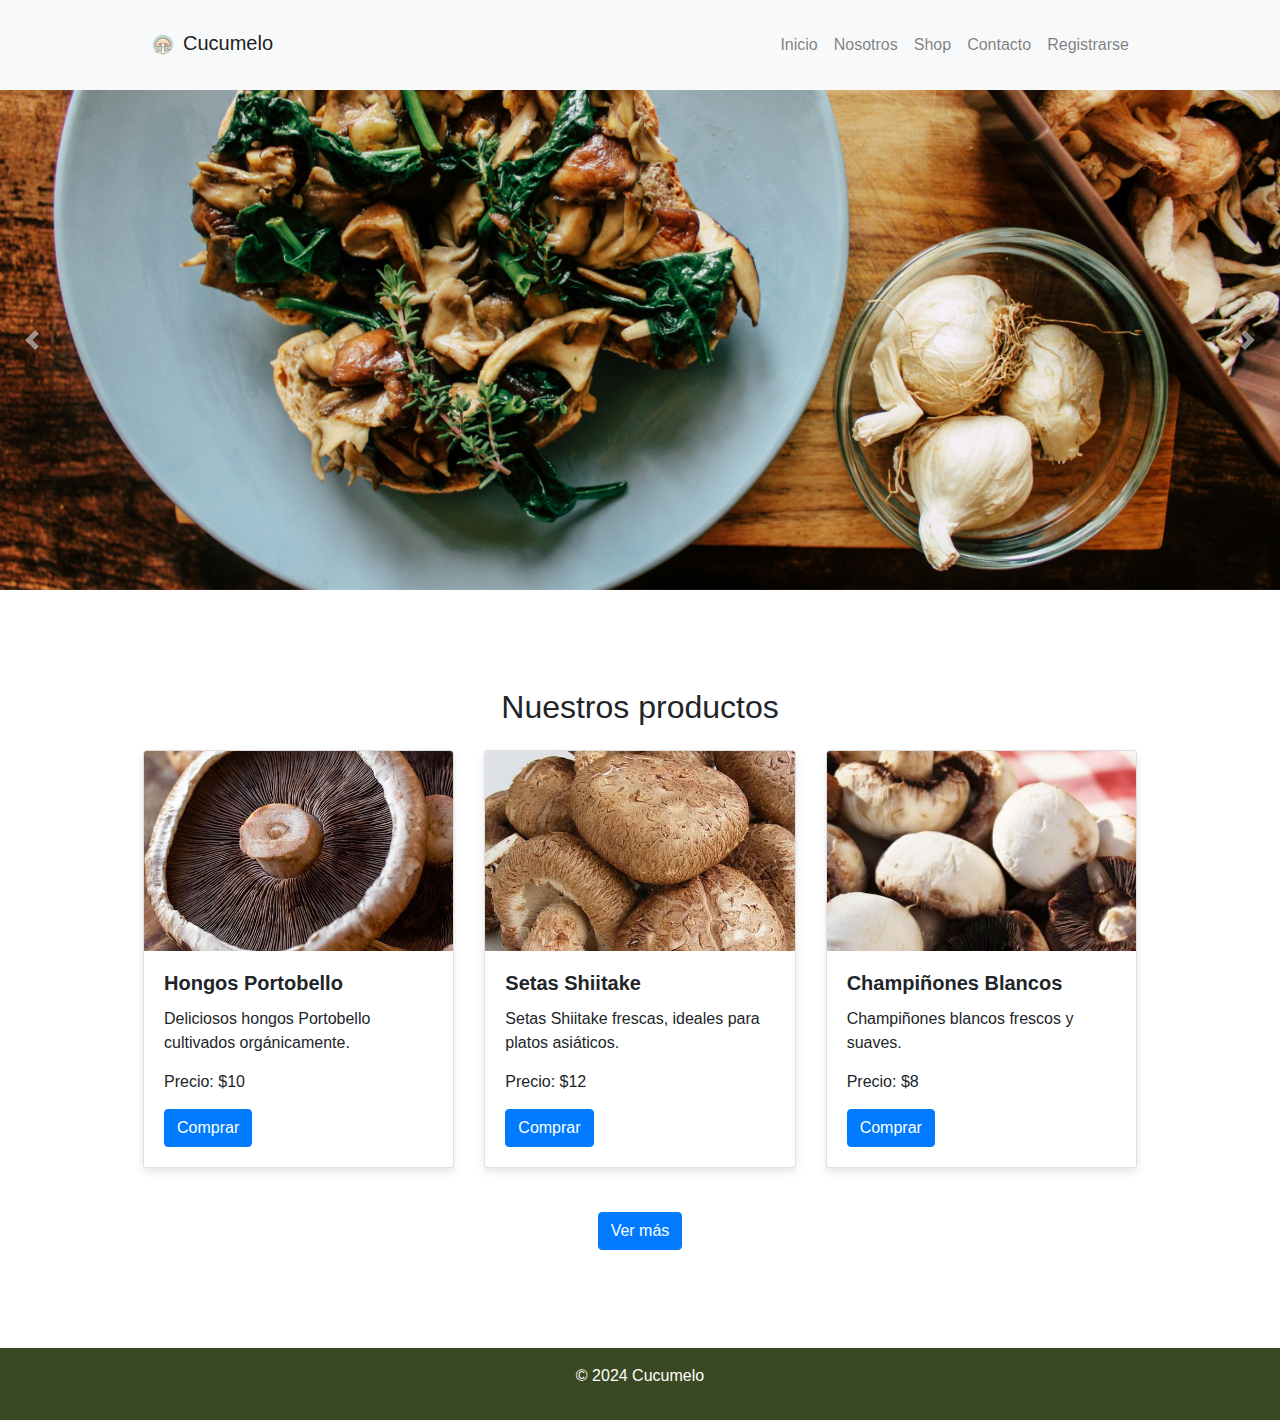
<file: index.html>
<!DOCTYPE html>
<html lang="es">

<head>
    <meta charset="UTF-8">
    <meta name="viewport" content="width=device-width, initial-scale=1.0">
    <title>Venta de Hongos Comestibles</title>
    <!-- Bootstrap CSS -->
    <link href="https://stackpath.bootstrapcdn.com/bootstrap/4.5.2/css/bootstrap.min.css" rel="stylesheet">
    <link rel="stylesheet" href="css/style.css">
    <script src="https://code.jquery.com/jquery-3.7.1.js"
        integrity="sha256-eKhayi8LEQwp4NKxN+CfCh+3qOVUtJn3QNZ0TciWLP4=" crossorigin="anonymous"></script>
</head>

<body>
    <nav class="navbar navbar-expand-lg navbar-light bg-light">
        <div class="container">
            <!-- ICONO -->
            <a class="navbar-brand" href="index.html">
                <img src="img/conPng.png" alt="Logo" height="50">Cucumelo
            </a>
            <button class="navbar-toggler" type="button" data-toggle="collapse" data-target="#navbarNav"
                aria-controls="navbarNav" aria-expanded="false" aria-label="Toggle navigation">
                <span class="navbar-toggler-icon"></span>
            </button>
            <div class="collapse navbar-collapse" id="navbarNav">
                <ul class="navbar-nav ml-auto">
                    <li class="nav-item">
                        <a class="nav-link" href="index.html">Inicio</a>
                    </li>
                    <li class="nav-item">
                        <a class="nav-link" href="somos.html">Nosotros</a>
                    </li>
                    <li class="nav-item">
                        <a class="nav-link" href="shop.html">Shop</a>
                    </li>
                    <li class="nav-item">
                        <a class="nav-link" href="contacto.html">Contacto</a>
                    </li>
                    <li class="nav-item">
                        <a class="nav-link" href="registro.html">Registrarse</a>
                    </li>
                </ul>
            </div>
        </div>
    </nav>

    <div id="inicio" class="carousel slide" data-ride="carousel">
        <div class="carousel-inner">
            <div class="carousel-item active">
                <img src="img2/lottie-griffiths-6EO9G_cOCi0-unsplash.jpg" class="d-block w-100" alt="...">
            </div>
            <div class="carousel-item">
                <img src="img2/thanh-soledas-Kf1nBG76Xe8-unsplash.jpg" class="d-block w-100" alt="...">
            </div>
            <div class="carousel-item">
                <img src="img2/thanh-soledas-M-Pnm-XAfr4-unsplash.jpg" class="d-block w-100" alt="...">
            </div>
        </div>
        <a class="carousel-control-prev" href="#inicio" role="button" data-slide="prev">
            <span class="carousel-control-prev-icon" aria-hidden="true"></span>
            <span class="sr-only">Previous</span>
        </a>
        <a class="carousel-control-next" href="#inicio" role="button" data-slide="next">
            <span class="carousel-control-next-icon" aria-hidden="true"></span>
            <span class="sr-only">Next</span>
        </a>
    </div>

    <section id="shop" class="shop">
        <div class="container">
            <h2 class="text-center mt-5">Nuestros productos</h2>
            <div class="row mt-4">
                <div class="col-md-4">
                    <div class="card">
                        <a href="shop.html">
                            <img src="img/hongos/Portobello.jpg" class="card-img-top" alt="Producto 1">
                        </a>
                        <div class="card-body">
                            <h5 class="card-title">Hongos Portobello</h5>
                            <p class="card-text">Deliciosos hongos Portobello cultivados orgánicamente.</p>
                            <p class="card-text">Precio: $10</p>
                            <a href="shop.html" class="btn btn-primary">Comprar</a>
                        </div>
                    </div>
                </div>
                <div class="col-md-4">
                    <div class="card">
                        <a href="shop.html">
                            <img src="img/hongos/Shiitakel.jpg" class="card-img-top" alt="Producto 2">
                        </a>
                        <div class="card-body">
                            <h5 class="card-title">Setas Shiitake</h5>
                            <p class="card-text">Setas Shiitake frescas, ideales para platos asiáticos.</p>
                            <p class="card-text">Precio: $12</p>
                            <a href="shop.html" class="btn btn-primary">Comprar</a>
                        </div>
                    </div>
                </div>
                <div class="col-md-4">
                    <div class="card">
                        <a href="shop.html">
                            <img src="img/hongos/hongosblancos.jpg" class="card-img-top" alt="Producto 3">
                        </a>
                        <div class="card-body">
                            <h5 class="card-title">Champiñones Blancos</h5>
                            <p class="card-text">Champiñones blancos frescos y suaves.</p>
                            <p class="card-text">Precio: $8</p>
                            <a href="shop.html" class="btn btn-primary">Comprar</a>
                        </div>
                    </div>
                </div>
            </div>
        </div>
        <div class="text-center mt-4">
            <a href="shop.html" class="btn btn-primary">Ver más</a>
        </div>
    </section>
    <!-- Pie de página -->
    <footer class="text-center mt-5 py-3">
        <p>&copy; 2024 Cucumelo</p>
    </footer>
    <!-- Bootstrap JS -->
    <script src="https://code.jquery.com/jquery-3.5.1.slim.min.js"></script>
    <script src="https://cdn.jsdelivr.net/npm/popper.js@1.16.1/dist/umd/popper.min.js"></script>
    <script src="https://stackpath.bootstrapcdn.com/bootstrap/4.5.2/js/bootstrap.min.js"></script>
</body>

</html>
</file>
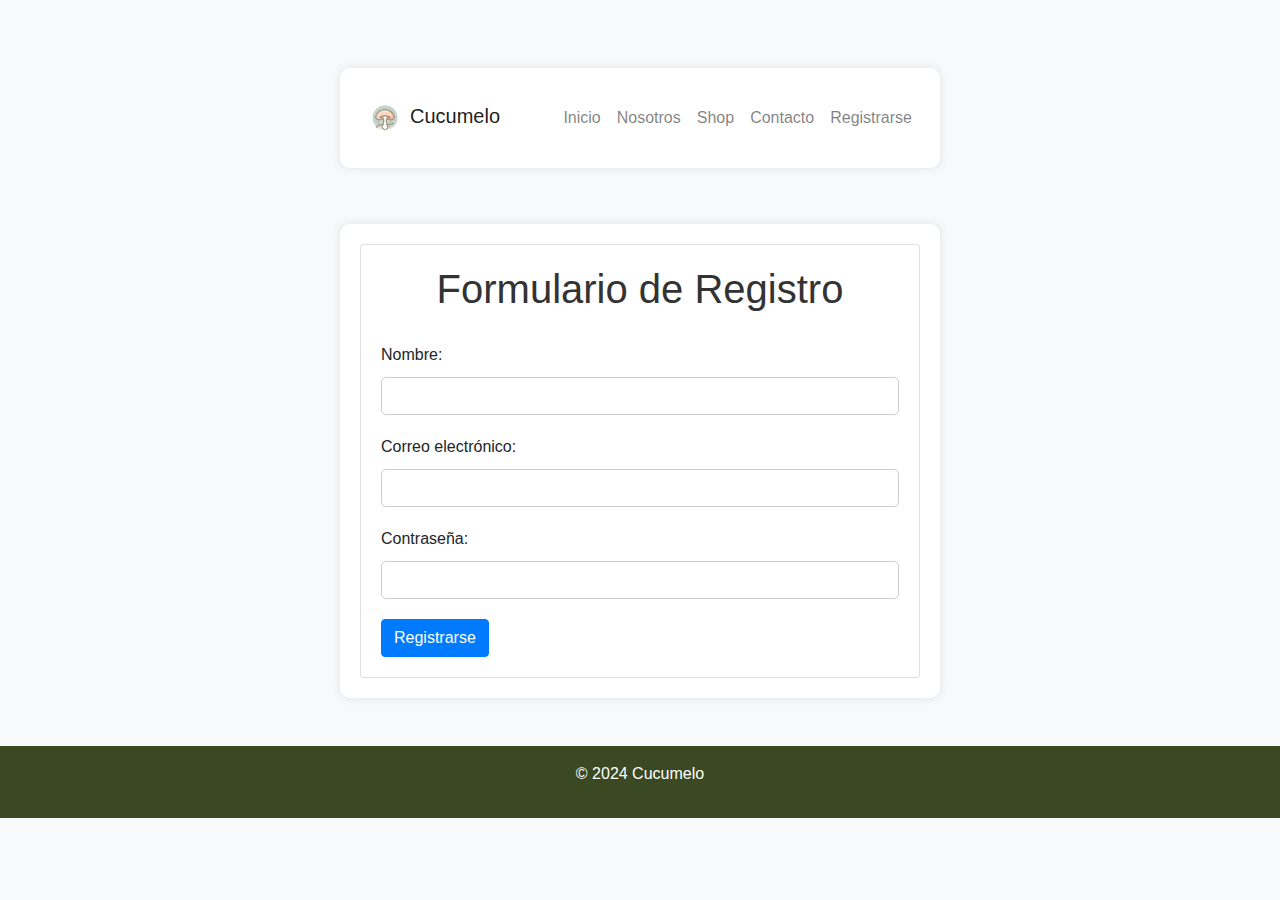
<file: registro.html>
<!DOCTYPE html>
<html lang="es">

<head>
    <meta charset="UTF-8">
    <meta name="viewport" content="width=device-width, initial-scale=1.0">
    <title>Registrarse</title>
    <!-- Bootstrap CSS -->
    <link href="https://stackpath.bootstrapcdn.com/bootstrap/4.5.2/css/bootstrap.min.css" rel="stylesheet">
    <link rel="stylesheet" href="css/registro.css">
</head>

<body>
    <nav class="navbar navbar-expand-lg navbar-light bg-light">
        <div class="container">
            <a class="navbar-brand" href="index.html">
                <img src="img/conPng.png" alt="Logo" height="50">Cucumelo
            </a>
            <button class="navbar-toggler" type="button" data-toggle="collapse" data-target="#navbarNav"
                aria-controls="navbarNav" aria-expanded="false" aria-label="Toggle navigation">
                <span class="navbar-toggler-icon"></span>
            </button>
            <div class="collapse navbar-collapse" id="navbarNav">
                <ul class="navbar-nav ml-auto">
                    <li class="nav-item">
                        <a class="nav-link" href="index.html">Inicio</a>
                    </li>
                    <li class="nav-item">
                        <a class="nav-link" href="somos.html">Nosotros</a>
                    </li>
                    <li class="nav-item">
                        <a class="nav-link" href="shop.html">Shop</a>
                    </li>
                    <li class="nav-item">
                        <a class="nav-link" href="contacto.html">Contacto</a>
                    </li>
                    <li class="nav-item">
                        <a class="nav-link" href="registro.html">Registrarse</a>
                    </li>
                </ul>
            </div>
        </div>
    </nav>
    <section>
        <div class="container mt-5">
            <div id="registrationResult"></div> <!-- Contenedor para la tarjeta de resultado -->
            <div class="card" style="display: none;" id="registrationSuccessCard">
                <div class="card-body">
                    <h5 class="card-title">Registrado con éxito</h5>
                    <p class="card-text">¡Gracias por registrarte!</p>
                    <img src="img/hongos/happyMushroom.png" class="img-fluid" alt="Imagen de éxito"
                        style="height: 55px;">
                </div>
            </div>
            <div class="card">
                <div class="card-body">
                    <h1 class="card-title">Formulario de Registro</h1>
                    <form id="registrationForm">
                        <div class="form-group">
                            <label for="name">Nombre:</label>
                            <input type="text" class="form-control" id="name" name="name">
                        </div>
                        <div class="form-group">
                            <label for="email">Correo electrónico:</label>
                            <input type="email" class="form-control" id="email" name="email">
                        </div>
                        <div class="form-group">
                            <label for="password">Contraseña:</label>
                            <input type="password" class="form-control" id="password" name="password">
                        </div>
                        <button type="submit" class="btn btn-primary">Registrarse </button>
    </section>
    <!-- Pie de página -->
    <footer class="text-center mt-5 py-3">
        <p>&copy; 2024 Cucumelo</p>
    </footer>

    <!-- jQuery -->
    <script src="https://code.jquery.com/jquery-3.5.1.slim.min.js"></script>
    <script src="https://cdn.jsdelivr.net/npm/popper.js@1.16.1/dist/umd/popper.min.js"></script>
    <script src="https://stackpath.bootstrapcdn.com/bootstrap/4.5.2/js/bootstrap.min.js"></script>
    <script src="https://code.jquery.com/jquery-3.5.1.min.js"></script>
    <script src="js/validacion.js"></script>


</body>

</html>
</file>
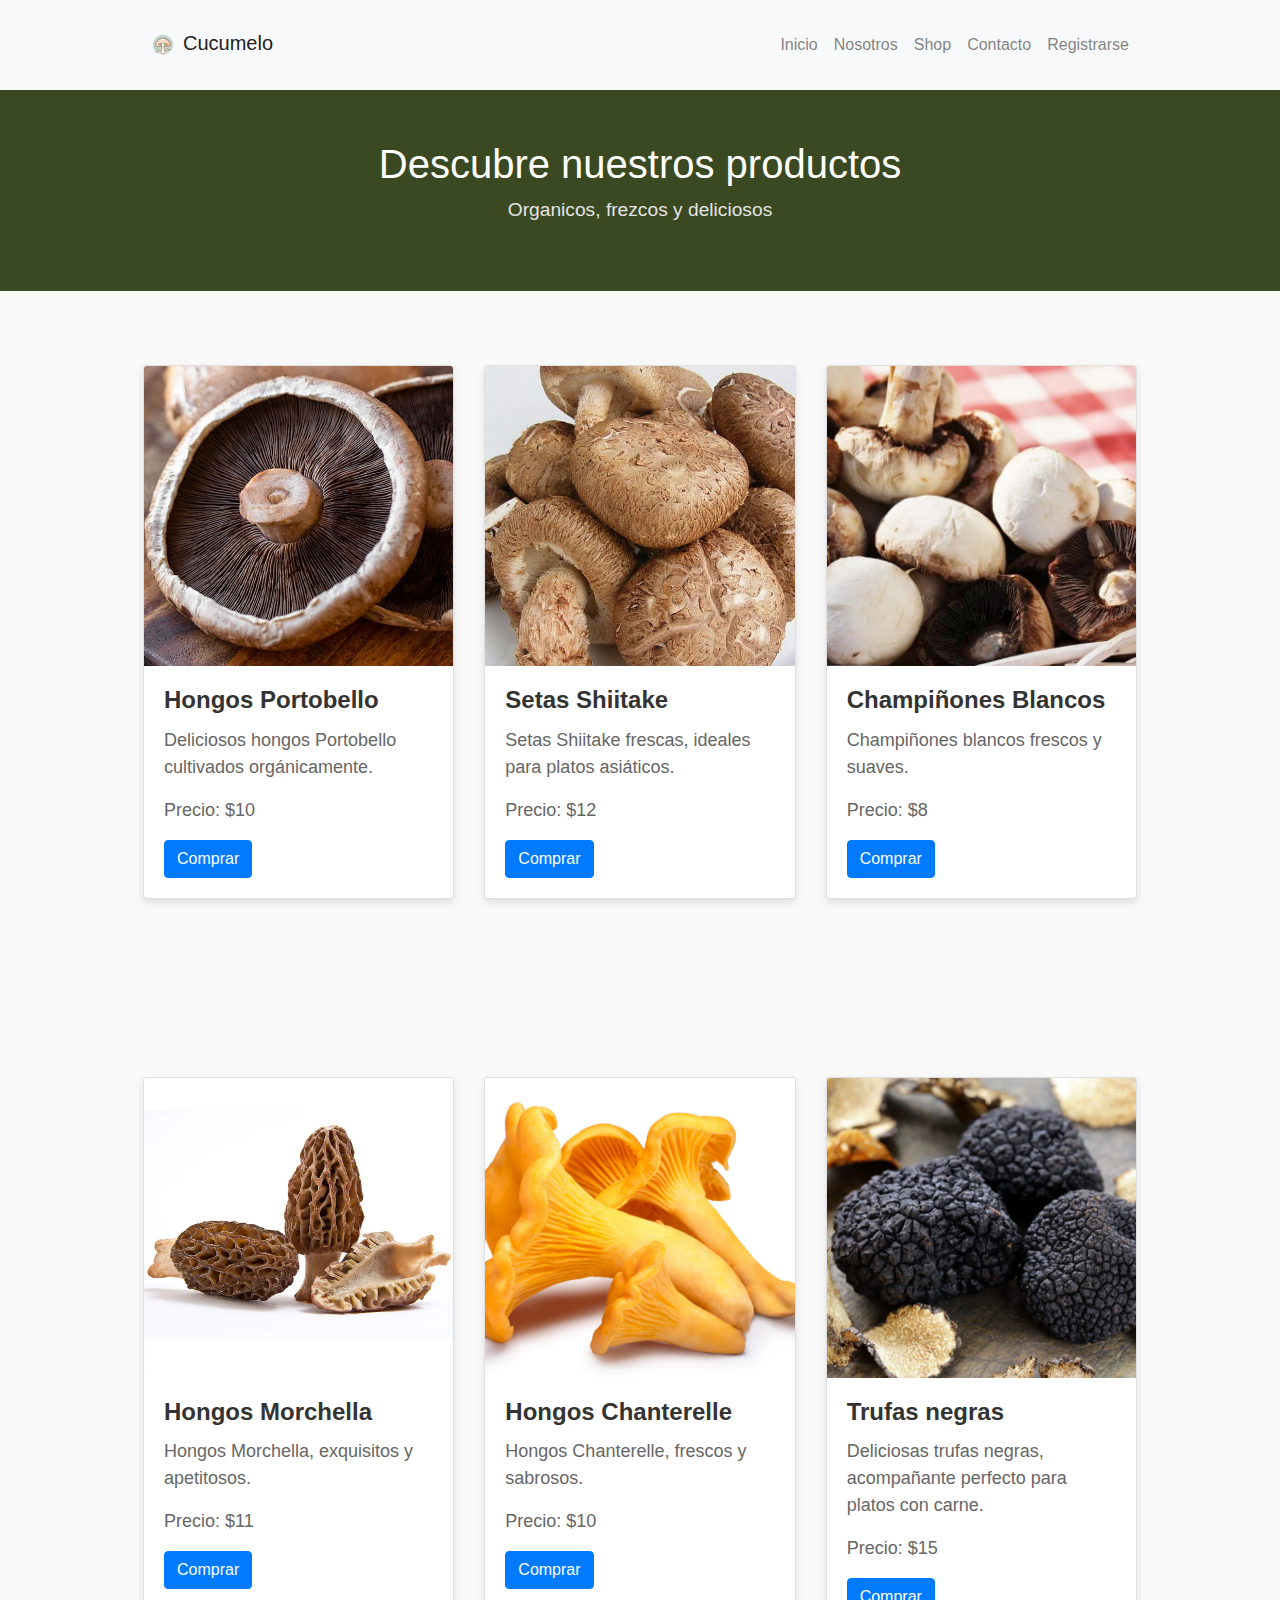
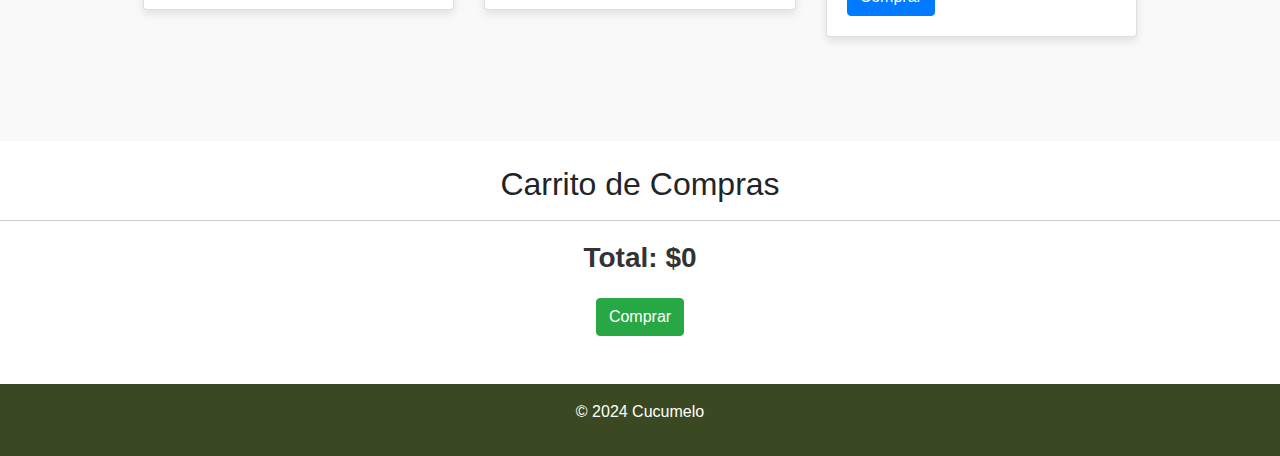
<file: shop.html>
<!DOCTYPE html>
<html lang="es">

<head>
    <meta charset="UTF-8">
    <meta name="viewport" content="width=device-width, initial-scale=1.0">
    <title>Tienda</title>
    <!-- Bootstrap CSS -->
    <link href="https://stackpath.bootstrapcdn.com/bootstrap/4.5.2/css/bootstrap.min.css" rel="stylesheet">
    <link rel="stylesheet" href="css/shop.css">
    <script src="https://code.jquery.com/jquery-3.7.1.js"
        integrity="sha256-eKhayi8LEQwp4NKxN+CfCh+3qOVUtJn3QNZ0TciWLP4=" crossorigin="anonymous"></script>


</head>

<body>
    <nav class="navbar navbar-expand-lg navbar-light bg-light">
        <div class="container">
            <!-- ICONO -->
            <a class="navbar-brand" href="index.html">
                <img src="img/conPng.png" alt="Logo" height="50">Cucumelo
            </a>
            <button class="navbar-toggler" type="button" data-toggle="collapse" data-target="#navbarNav"
                aria-controls="navbarNav" aria-expanded="false" aria-label="Toggle navigation">
                <span class="navbar-toggler-icon"></span>
            </button>
            <div class="collapse navbar-collapse" id="navbarNav">
                <ul class="navbar-nav ml-auto">
                    <li class="nav-item">
                        <a class="nav-link" href="index.html">Inicio</a>
                    </li>
                    <li class="nav-item">
                        <a class="nav-link" href="somos.html">Nosotros</a>
                    </li>
                    <li class="nav-item">
                        <a class="nav-link" href="#shop">Shop</a>
                    </li>
                    <li class="nav-item">
                        <a class="nav-link" href="contacto.html">Contacto</a>
                    </li>
                    <li class="nav-item">
                        <a class="nav-link" href="registro.html">Registrarse</a>
                    </li>
                </ul>
            </div>
        </div>
    </nav>
    <header>
        <div class="container">
            <h1>Descubre nuestros productos</h1>
            <p>Organicos, frezcos y deliciosos</p>

        </div>
    </header>
    <section id="shop" class="shop">
        <div class="container">
            <div class="row mt-4">
                <div class="col-md-4">
                    <div class="card">
                        <img src="img/hongos/Portobello.jpg" class="card-img-top" alt="Producto 1">
                        <div class="card-body">
                            <h5 class="card-title">Hongos Portobello</h5>
                            <p class="card-text">Deliciosos hongos Portobello cultivados orgánicamente.</p>
                            <p class="card-text">Precio: $10</p>
                            <a id="comprar1" class="btn btn-primary">Comprar</a>
                        </div>
                    </div>
                </div>
                <div class="col-md-4">
                    <div class="card">
                        <img src="img/hongos/Shiitakel.jpg" class="card-img-top" alt="Producto 2">
                        <div class="card-body">
                            <h5 class="card-title">Setas Shiitake</h5>
                            <p class="card-text">Setas Shiitake frescas, ideales para platos asiáticos.</p>
                            <p class="card-text">Precio: $12</p>
                            <a id="comprar2" class="btn btn-primary">Comprar</a>
                        </div>
                    </div>
                </div>
                <div class="col-md-4">
                    <div class="card">
                        <img src="img/hongos/hongosblancos.jpg" class="card-img-top" alt="Producto 3">
                        <div class="card-body">
                            <h5 class="card-title">Champiñones Blancos</h5>
                            <p class="card-text">Champiñones blancos frescos y suaves.</p>
                            <p class="card-text">Precio: $8</p>
                            <a id="comprar3" class="btn btn-primary">Comprar</a>
                        </div>
                    </div>
                </div>
            </div>
        </div>
        <div class="text-center mt-4"></div>
    </section>
    
    <section id="shop" class="shop">
        <div class="container">
            <div class="row mt-4">
                <div class="col-md-4">
                    <div class="card">
                        <img src="img/hongos/Morchella_mel8.webp" class="card-img-top" alt="Producto 1">
                        <div class="card-body">
                            <h5 class="card-title">Hongos Morchella</h5>
                            <p class="card-text">Hongos Morchella, exquisitos y apetitosos.</p>
                            <p class="card-text">Precio: $11</p>
                            <a id="comprar4" class="btn btn-primary">Comprar</a>
                        </div>
                    </div>
                </div>
                <div class="col-md-4">
                    <div class="card">
                        <img src="img/hongos/Chanetrelle.jpg" class="card-img-top" alt="Producto 2">
                        <div class="card-body">
                            <h5 class="card-title">Hongos Chanterelle</h5>
                            <p class="card-text">Hongos Chanterelle, frescos y sabrosos.</p>
                            <p class="card-text">Precio: $10</p>
                            <a id="comprar5" class="btn btn-primary">Comprar</a>
                        </div>
                    </div>
                </div>
                <div class="col-md-4">
                    <div class="card">
                        <img src="img/hongos/trufanegra.jpg" class="card-img-top" alt="Producto 3">
                        <div class="card-body">
                            <h5 class="card-title">Trufas negras</h5>
                            <p class="card-text">Deliciosas trufas negras, acompañante perfecto para platos con carne.</p>
                            <p class="card-text">Precio: $15</p>
                            <a id="comprar6" class="btn btn-primary">Comprar</a>
                        </div>
                    </div>
                </div>
            </div>
        </div>
        <div class="text-center mt-4"></div>
    </section>

    <div id="cart" class="text-center mt-4">
        <h2>Carrito de Compras</h2>
        <ul id="cart-items">
            <!-- Aquí se añadirán los elementos del carrito -->
        </ul>
        <div id="total" class="mt-3">
            <h3>Total: $0</h3>
        </div>
        <button id="comprar-btn" class="btn btn-success mt-3">Comprar</button>
    </div>
    
    <!-- Tarjeta de compra -->
    <div id="purchase-modal" class="modal fade" tabindex="-1" role="dialog">
        <div class="modal-dialog" role="document">
            <div class="modal-content">
                <div class="modal-header">
                    <h5 class="modal-title">Confirmar Compra</h5>
                    <button type="button" class="close" data-dismiss="modal" aria-label="Close">
                        <span aria-hidden="true">&times;</span>
                    </button>
                </div>
                <div class="modal-body">
                    <p>Total de la compra: <span id="purchase-total">$0</span></p>
                    <p>Por favor, confirme la compra.</p>
                </div>
                <div class="modal-footer">
                    <button type="button" class="btn btn-secondary" data-dismiss="modal">Cancelar</button>
                    <button id="confirm-purchase-btn" type="button" class="btn btn-primary">Confirmar Compra</button>
                </div>
            </div>
        </div>
    </div>
    <!-- Pie de página -->
    <footer class="text-center mt-5 py-3">
        <p>&copy; 2024 Cucumelo</p>
    </footer>



    <script src="https://code.jquery.com/jquery-3.5.1.slim.min.js"></script>
    <script src="https://cdn.jsdelivr.net/npm/popper.js@1.16.1/dist/umd/popper.min.js"></script>
    <script src="https://stackpath.bootstrapcdn.com/bootstrap/4.5.2/js/bootstrap.min.js"></script>
    <script src="js/compra.js"></script>
</body>

</html>
</file>
<file: css/style.css>
/* Estilos generales */
    body {
        font-family: Arial, sans-serif;
        margin: 0;
        padding: 0;
    }


    /* Estilos para el navbar */
    .navbar {
        padding: 20px 0;
        background-color: #556B2F;
    }

    .navbar-brand img {
        height: 40px;
    }

    .navbar-nav .nav-link {
        padding: 0.5rem 1rem;
    }


    /* Estilos para el carrusel */
    .carousel-item img {
        height: 500px;
        object-fit: cover;
    }

    .carousel-control-prev, .carousel-control-next {
        width: 5%;
    }
    /* container */
    .container {
        width: 80%;
        margin: 0 auto;
    }

    /* Estilos para la sección de tienda */
    .shop {
        padding: 50px 0;
    }

    .card {
        margin-bottom: 20px;
        box-shadow: 0 4px 8px rgba(0, 0, 0, 0.1);
        transition: box-shadow 0.3s ease-in-out;
    }

    .card:hover {
        box-shadow: 0 8px 16px rgba(0, 0, 0, 0.2);
    }

    .card-img-top {
        height: 200px;
        object-fit: cover;
    }

    .card-title {
        font-size: 1.25rem;
        font-weight: bold;
    }

    .card-text {
        margin-bottom: 15px;
    }

    .btn-primary {
        background-color: #007bff;
        border-color: #007bff;
    }

    .btn-primary:hover {
        background-color: #0056b3;
        border-color: #0056b3;
    }

    footer {
        background-color: #3a4921; /* Color verde musgo */
        color: #ffffff; /* Color del texto en el footer */
    }
</file>
<file: css/registro.css>
body {
    font-family: Arial, sans-serif;
    background-color: #f8f9fa;
    /* Color de fondo */
    padding-top: 60px;
    /* Ajuste para el navbar fijo en la parte superior */
}

.container {
    max-width: 600px;
    margin: 0 auto;
    background-color: #fff;
    /* Fondo del formulario */
    padding: 20px;
    border-radius: 10px;
    box-shadow: 0 0 10px rgba(0, 0, 0, 0.1);
    /* Sombra */
}

.container h1 {
    text-align: center;
    margin-bottom: 30px;
    color: #333;
    /* Color del texto */
}

label {
    display: block;
    margin-bottom: 10px;
}

input[type="text"],
input[type="email"],
input[type="password"] {
    width: 100%;
    padding: 10px;
    border: 1px solid #ccc;
    /* Borde del campo */
    border-radius: 5px;
    margin-bottom: 20px;
}

input[type="submit"] {
    background-color: #28a745;
    /* Color de fondo del botón */
    color: #fff;
    /* Color del texto del botón */
    border: none;
    padding: 10px 20px;
    cursor: pointer;
    border-radius: 5px;
    transition: background-color 0.3s ease;
}

input[type="submit"]:hover {
    background-color: #218838;
    /* Color de fondo del botón al pasar el ratón */
}

img-fluid {
    height: 10px;
}

footer {
    background-color: #3a4921;
    /* Color verde musgo */
    color: #ffffff;
    /* Color del texto en el footer */
}
</file>
<file: css/shop.css>
/* Estilos generales */
.brand-name {
    font-family: 'Arial', sans-serif;
    /* Cambia 'Arial' a la fuente que desees utilizar */
}

body {
    font-family: Arial, sans-serif;
    margin: 0;
    padding: 0;
}

.container {
    width: 80%;
    margin: 0 auto;
}

/* Estilos para el navbar */
.navbar {
    padding: 20px 0;
}

.navbar-brand img {
    height: 40px;
}

.navbar-nav .nav-link {
    padding: 0.5rem 1rem;
}

header {
    text-align: center;
    padding: 50px 0;
    background-color: #3a4921;
    ;
}

header h1 {
    font-size: 2.5rem;
    color: #ffffff;
}

header p {
    font-size: 1.2rem;
    color: #e4e4e4;
}

/* Estilos para el carrusel */
.carousel-item img {
    height: 500px;
    object-fit: cover;
}

.carousel-control-prev,
.carousel-control-next {
    width: 5%;
}

.card-img-top {
    height: 300px;
    /* Establece la altura deseada */
    object-fit: cover;
    /* Para que la imagen cubra completamente el contenedor */
}

/* Estilos para la sección de shop */
#shop {
    background-color: #f9f9f9;
    padding: 50px 0;
}

.card {
    margin-bottom: 30px;
    box-shadow: 0 4px 8px rgba(0, 0, 0, 0.1);
    transition: box-shadow 0.3s ease;
}

.card:hover {
    box-shadow: 0 8px 16px rgba(0, 0, 0, 0.1);
}

.card-title {
    font-size: 24px;
    font-weight: bold;
    color: #333;
}

.card-text {
    font-size: 18px;
    color: #666;
}

.btn-primary {
    background-color: #007bff;
    border-color: #007bff;
}

.btn-primary:hover {
    background-color: #0056b3;
    border-color: #0056b3;
}

/* Estilos para la sección del total */
#total {
    margin-top: 30px;
    border-top: 1px solid #ccc;
    padding-top: 20px;
    text-align: center;
}

#total h3 {
    font-size: 28px;
    font-weight: bold;
    color: #333;
}

/* Estilos para el contenedor del botón eliminar */
.remove-button-container {
    display: inline-block;
    /* Para que los botones estén en la misma línea */
}

footer {
    background-color: #3a4921;
    /* Color verde musgo */
    color: #ffffff;
    /* Color del texto en el footer */
}
</file>
